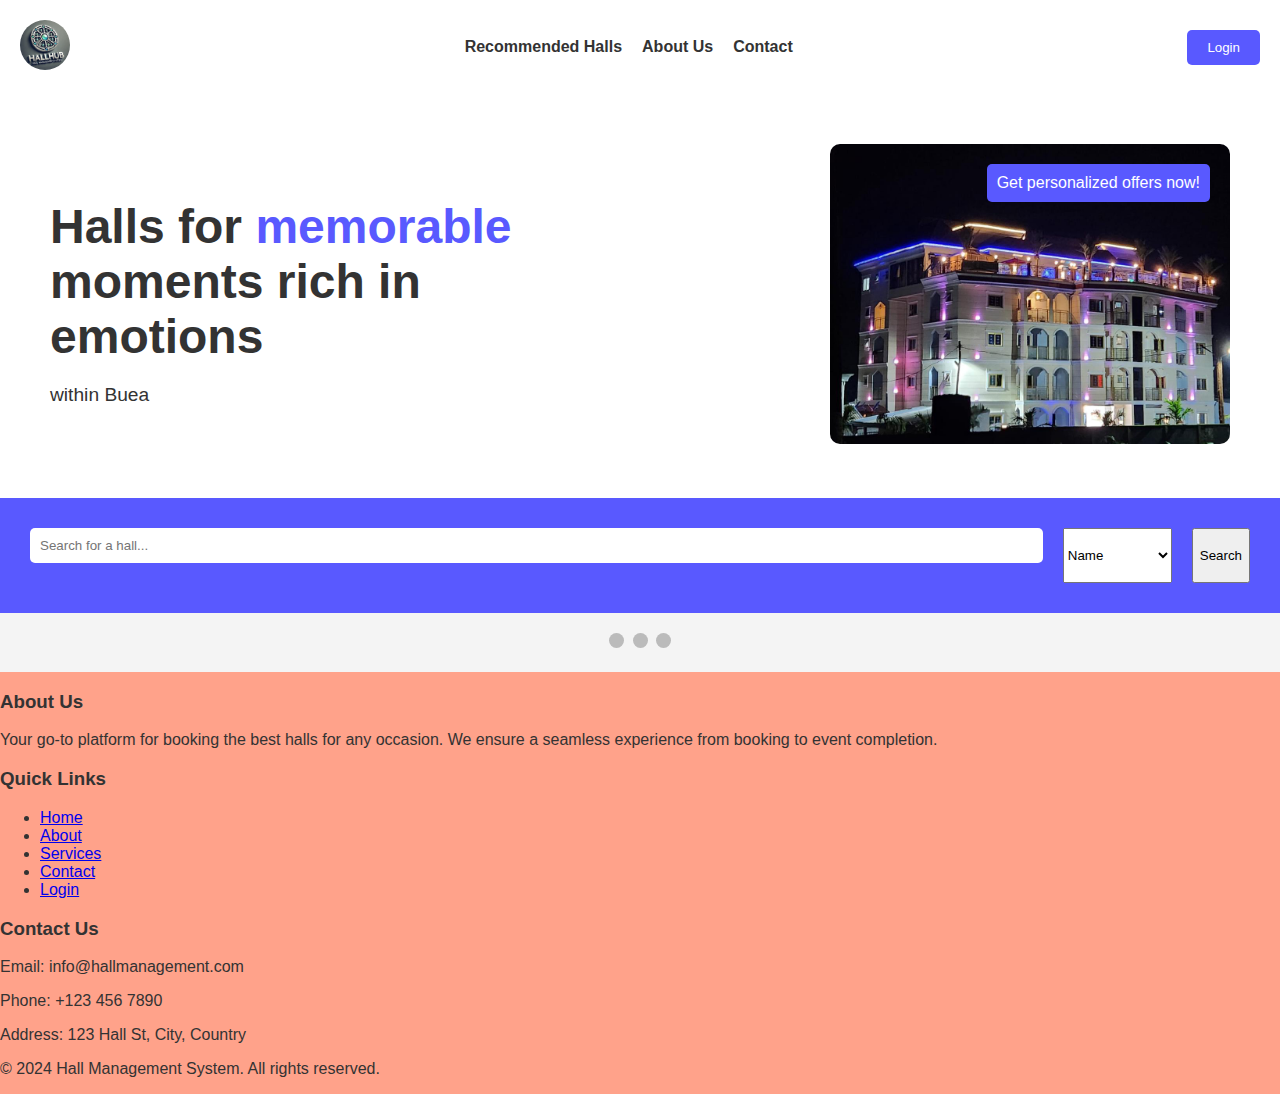
<file: home/user/index.html>
<!DOCTYPE html>
<html lang="en">
<head>
    <meta charset="UTF-8">
    <meta name="viewport" content="width=device-width, initial-scale=1.0">
    <title>Hotel Booking</title>
    <link rel="stylesheet" href="style.css">
</head>
<body>
    <header>
        <div class="logo">
            <img src="./images/logo.jpg" alt="Hotel Arc Logo">
        </div>
        <nav>
            <ul>
                <li><a href="options/view_hall.php">Recommended Halls</a></li>
                <li><a href="about.html">About Us</a></li>
                <li><a href="contact.html">Contact</a></li>
            </ul>
        </nav>
        <button onclick="window.location.href='auth/login.html'" class="login-btn">Login</button>
    </header>

    <section class="hero">
        <div class="hero-content">
            <h1>Halls for <span class="highlight">memorable</span> moments rich in emotions</h1>
            <p>within Buea</p>
        </div>
        <div class="hero-image">
            <img src="images/pic1.jpg" alt="Hotel Building">
            <div class="offer">
                <span>Get personalized offers now!</span>
            </div>
        </div>
    </section>

    <section class="booking">
        <form class="form-group" action="options/search_hall.php" method="get">
            <input type="search" name="query" placeholder="Search for a hall..." required>
            <select name="search_by" class="form-group">
              <option value="name">Name</option>
              <option value="location">Location</option>
              <option value="capacity">Capacity</option>
              <option value="rental_per_day">Rental per day</option>
            </select>
            <button class="form-group" type="submit">Search</button>
        </form>
    </section>

    <section class="slideshow">
        <div class="slideshow-container">
            <!-- Slide 1 - shows
            <div class="slide fade">
                <img src="images/slide1.jpg" alt="Hall 1" class="slide-image">
                <div class="caption">Hall 1 - Spacious Conference Room</div>
            </div>
    
            <div class="slide fade">
                <img src="images/slide2.jpg" alt="Hall 2" class="slide-image">
                <div class="caption">Hall 2 - Elegant Banquet Hall</div>
            </div>

            <div class="slide fade">
                <img src="images/slide3.jpg" alt="Hall 3" class="slide-image">
                <div class="caption">Hall 3 - Modern Meeting Room</div>
            </div>

            >
            <!-- Navigation buttons -->
            <a class="prev" onclick="changeSlide(-1)">&#10094;</a>
            <a class="next" onclick="changeSlide(1)">&#10095;</a>
        </div>

        <!-- Dots for slide indicators -->
        <div class="dots">
            <span class="dot" onclick="currentSlide(1)"></span>
            <span class="dot" onclick="currentSlide(2)"></span>
            <span class="dot" onclick="currentSlide(3)"></span>
        </div>
    </section>

    <script src="action.js"></script> <!-- Corrected script reference -->
    
    <footer>
        <div class="footer-container">
            <div class="footer-section">
                <h3>About Us</h3>
                <p>Your go-to platform for booking the best halls for any occasion. We ensure a seamless experience from booking to event completion.</p>
            </div>
            <div class="footer-section">
                <h3>Quick Links</h3>
                <ul>
                    <li><a href="index.php">Home</a></li>
                    <li><a href="about.php">About</a></li>
                    <li><a href="services.php">Services</a></li>
                    <li><a href="contact.php">Contact</a></li>
                    <li><a href="login.php">Login</a></li>
                </ul>
            </div>
            <div class="footer-section">
                <h3>Contact Us</h3>
                <p>Email: info@hallmanagement.com</p>
                <p>Phone: +123 456 7890</p>
                <p>Address: 123 Hall St, City, Country</p>
            </div>
        </div>
        <div class="footer-bottom">
            <p>&copy; 2024 Hall Management System. All rights reserved.</p>
        </div>
    </footer>
    
</body>
</html>
</file>
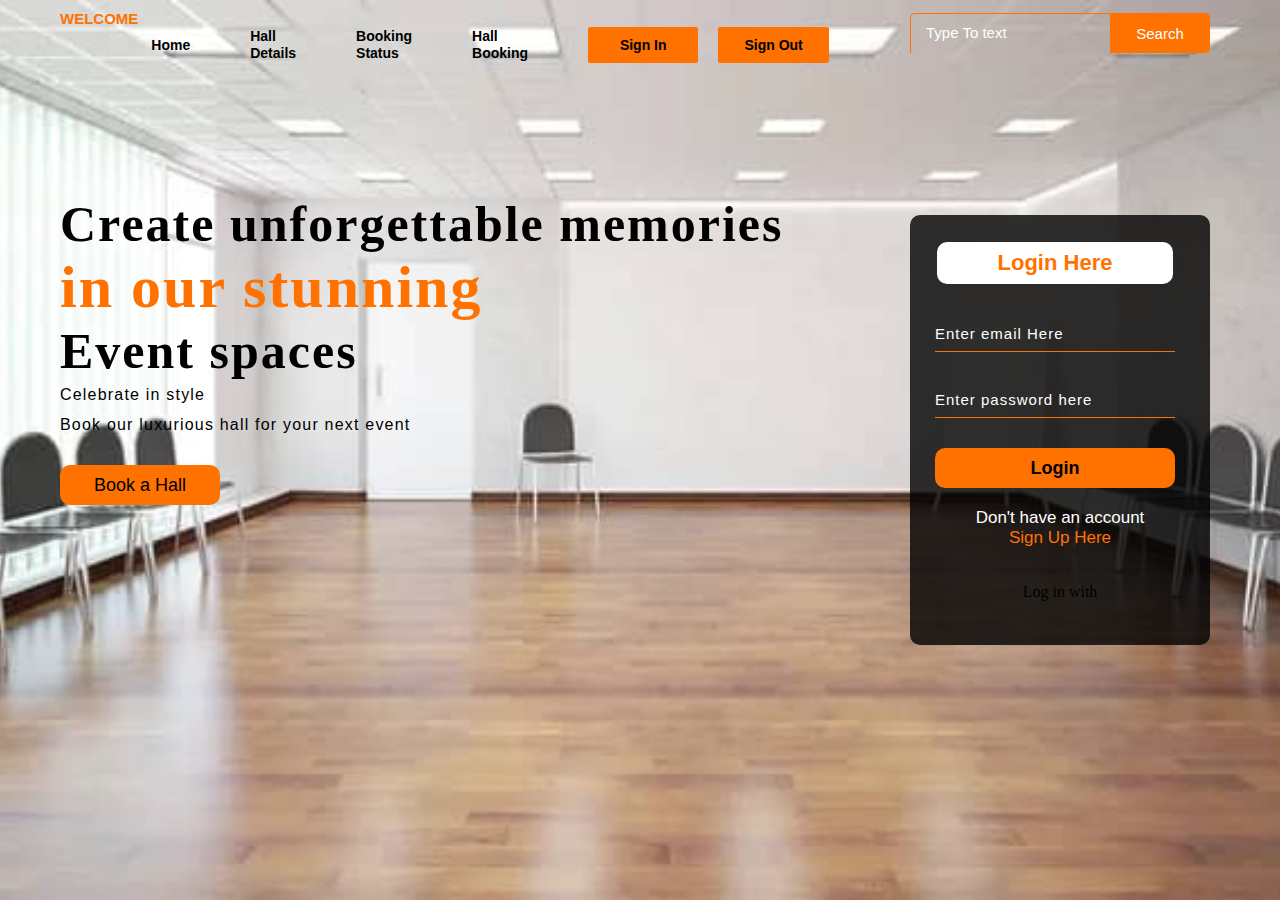
<file: Homepage.html>
<!DOCTYPE html>
<html lang="en">
<head>
    <meta charset="UTF-8">
    <meta name="viewport" content="width=device-width, initial-scale=1.0">
    <title>Homepage</title>
    <link rel="stylesheet" href="Homepage.css">
</head>
<body>
<div class="main">
    <div class="navbar">
        <div class="icon">
            <h2 class="logo">WELCOME</h2>
        </div>
        <div class="menu">
            <ul>
                <li><a href="#">Home</a></li>
                <li><a href="#">Hall Details</a></li>
                <li><a href="#">Booking Status</a></li>
                <li><a href="#">Hall Booking</a></li>
                <li><a href="#" class="button2">Sign In</a></li>
                <li><a href="#" class="button3">Sign Out</a></li>
            </ul>
        </div>
        <div class="search">
            <input class="srch" type="search" name="" placeholder="Type To text">
            <a href="#"><button class="btn">Search</button></a>
        </div>
    </div>
    <div class="content">
        <h1>Create unforgettable memories<br><span>in our stunning</span> <br>Event spaces</h1>
        <p class="par">Celebrate in style
            <br>Book our luxurious hall for your next event</p>

            <button class="cn"><a href="#">Book a Hall</a></button>

            <div class="form">
                <h2>Login Here</h2>
                <input type="email" name="email" placeholder="Enter email Here">
                <input type="password" name="" placeholder="Enter password here">
                <button class="btnn"><a href="#">Login</a></button>

                <p class="link">Don't have an account<br>
                <a href="#">Sign Up Here</a></p>
                <p class="liw">Log in with</p>
            </div>
    </div>
</div>
</body>
</html>
</file>
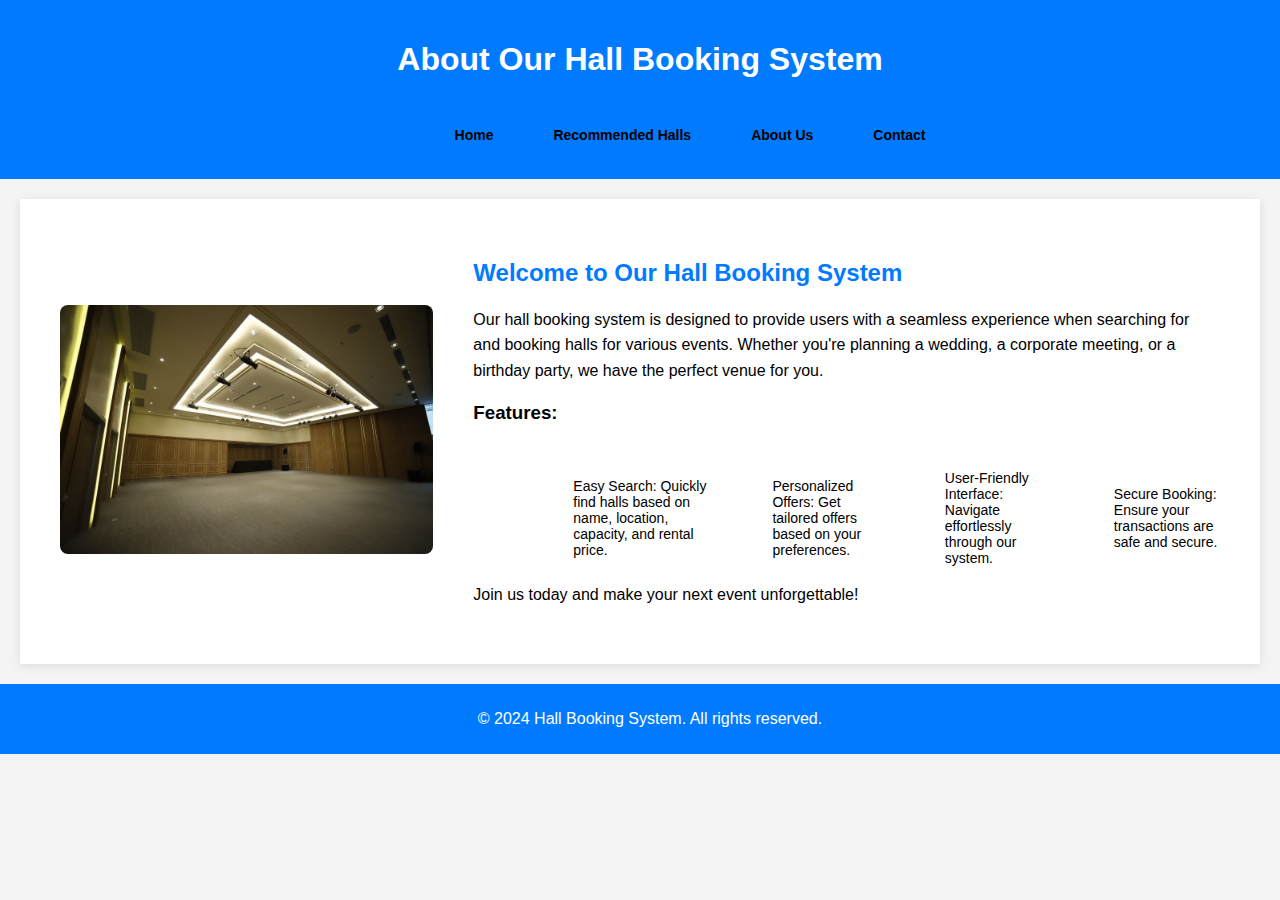
<file: home/user/about.html>
<!DOCTYPE html>
<html lang="en">
<head>
    <meta charset="UTF-8">
    <meta name="viewport" content="width=device-width, initial-scale=1.0">
    <title>About Us</title>
    <link rel="stylesheet" href="about.css">
</head>
<body>
    <header>
        <h1>About Our Hall Booking System</h1>
        <nav>
            <ul>
                <li><a href="index.html">Home</a></li>
                <li><a href="options/view_hall.php">Recommended Halls</a></li>
                <li><a href="about.html">About Us</a></li>
                <li><a href="contact.html">Contact</a></li>
            </ul>
    </header>

    <div class="container">
        <div class="image-section">
            <img src="images/about.jpg" alt="About Our Hall">
        </div>
        <div class="info-section">
            <h2>Welcome to Our Hall Booking System</h2>
            <p>Our hall booking system is designed to provide users with a seamless experience when searching for and booking halls for various events. Whether you're planning a wedding, a corporate meeting, or a birthday party, we have the perfect venue for you.</p>
            <h3>Features:</h3>
            <ul>
                <li>Easy Search: Quickly find halls based on name, location, capacity, and rental price.</li>
                <li>Personalized Offers: Get tailored offers based on your preferences.</li>
                <li>User-Friendly Interface: Navigate effortlessly through our system.</li>
                <li>Secure Booking: Ensure your transactions are safe and secure.</li>
            </ul>
            <p>Join us today and make your next event unforgettable!</p>
        </div>
    </div>

    <footer>
        <p>&copy; 2024 Hall Booking System. All rights reserved.</p>
    </footer>
</body>
</html>
</file>
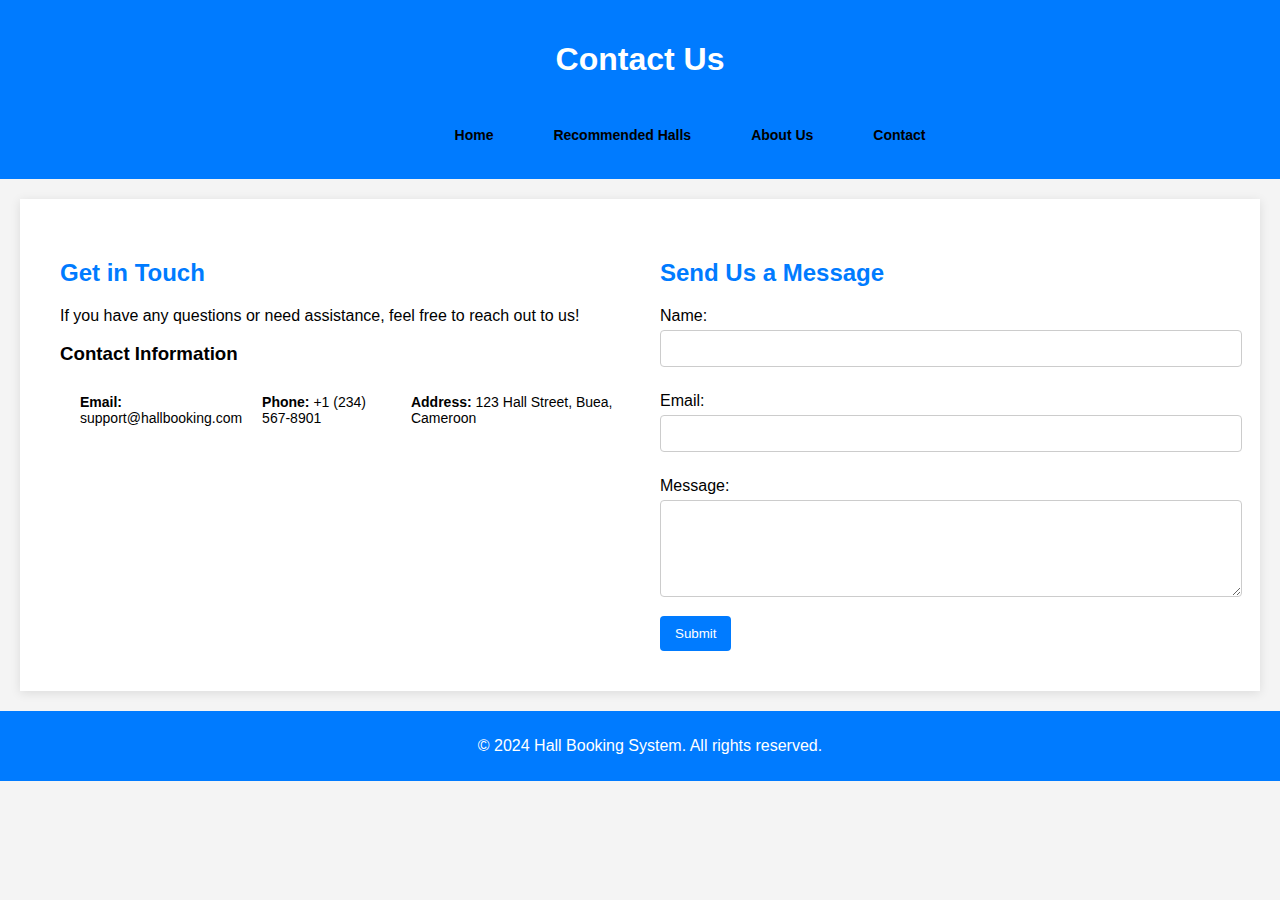
<file: home/user/contact.html>
<!DOCTYPE html>
<html lang="en">
<head>
    <meta charset="UTF-8">
    <meta name="viewport" content="width=device-width, initial-scale=1.0">
    <title>Contact Us</title>
    <link rel="stylesheet" href="contact.css">
</head>
<body>
    <header>
        <h1>Contact Us</h1>
        <nav>
            <ul>
                <li><a href="index.html">Home</a></li>
                <li><a href="options/view_hall.php">Recommended Halls</a></li>
                <li><a href="about.html">About Us</a></li>
                <li><a href="contact.html">Contact</a></li>
            </ul>
    </header>

    <div class="container">
        <div class="contact-info">
            <h2>Get in Touch</h2>
            <p>If you have any questions or need assistance, feel free to reach out to us!</p>
            <h3>Contact Information</h3>
            <ul>
                <li><strong>Email:</strong> support@hallbooking.com</li>
                <li><strong>Phone:</strong> +1 (234) 567-8901</li>
                <li><strong>Address:</strong> 123 Hall Street, Buea, Cameroon</li>
            </ul>
        </div>
        <div class="contact-form">
            <h2>Send Us a Message</h2>
            <form action="submit_contact.php" method="post">
                <label for="name">Name:</label>
                <input type="text" id="name" name="name" required>
                
                <label for="email">Email:</label>
                <input type="email" id="email" name="email" required>
                
                <label for="message">Message:</label>
                <textarea id="message" name="message" rows="5" required></textarea>
                
                <button type="submit">Submit</button>
            </form>
        </div>
    </div>

    <footer>
        <p>&copy; 2024 Hall Booking System. All rights reserved.</p>
    </footer>
</body>
</html>
</file>
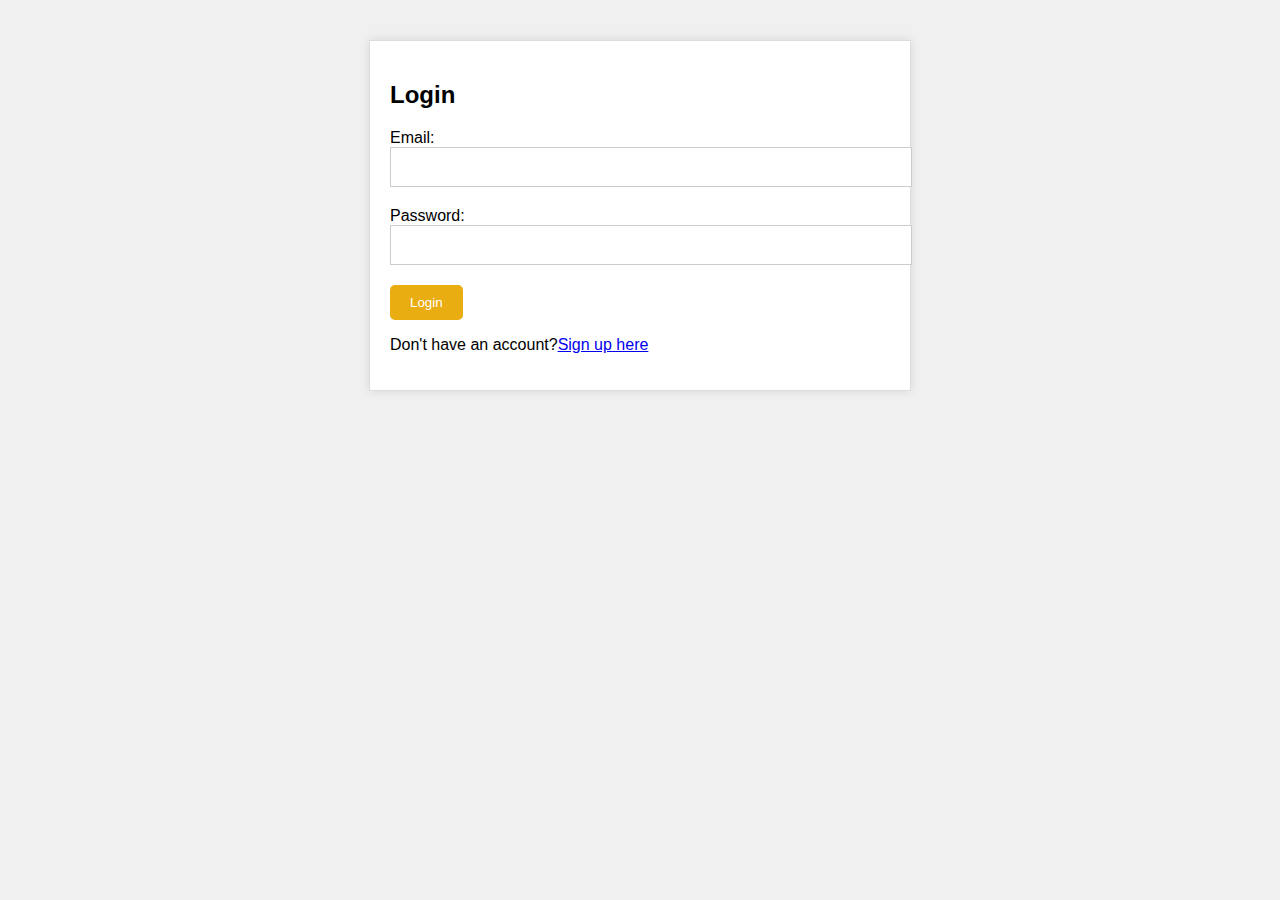
<file: home/user/login.html>
<!-- login.html -->
<!DOCTYPE html>
<html lang="en">
<head>
    <meta charset="UTF-8">
    <meta name="viewport" content="width=device-width, initial-scale=1.0">
    <title>Login</title>
    <link rel="stylesheet" href="login.css">
</head>
<body>
    <div class="container">
        <h2>Login</h2>
        <form action="login.php" method="post">
            <div class="form-group">
                <label for="email">Email:</label>
                <input type="email" id="email" name="email" class="form-control" required>
            </div>
            <div class="form-group">
                <label for="password">Password:</label>
                <input type="password" id="password" name="password" class="form-control" required>
            </div>
            <input type="submit" name="submit" value="Login" class="btn-submit">
        </form>
        <p>Don't have an account?<a href="registration.php">Sign up here</a></p>
    </div>
</body>
</html>
</file>
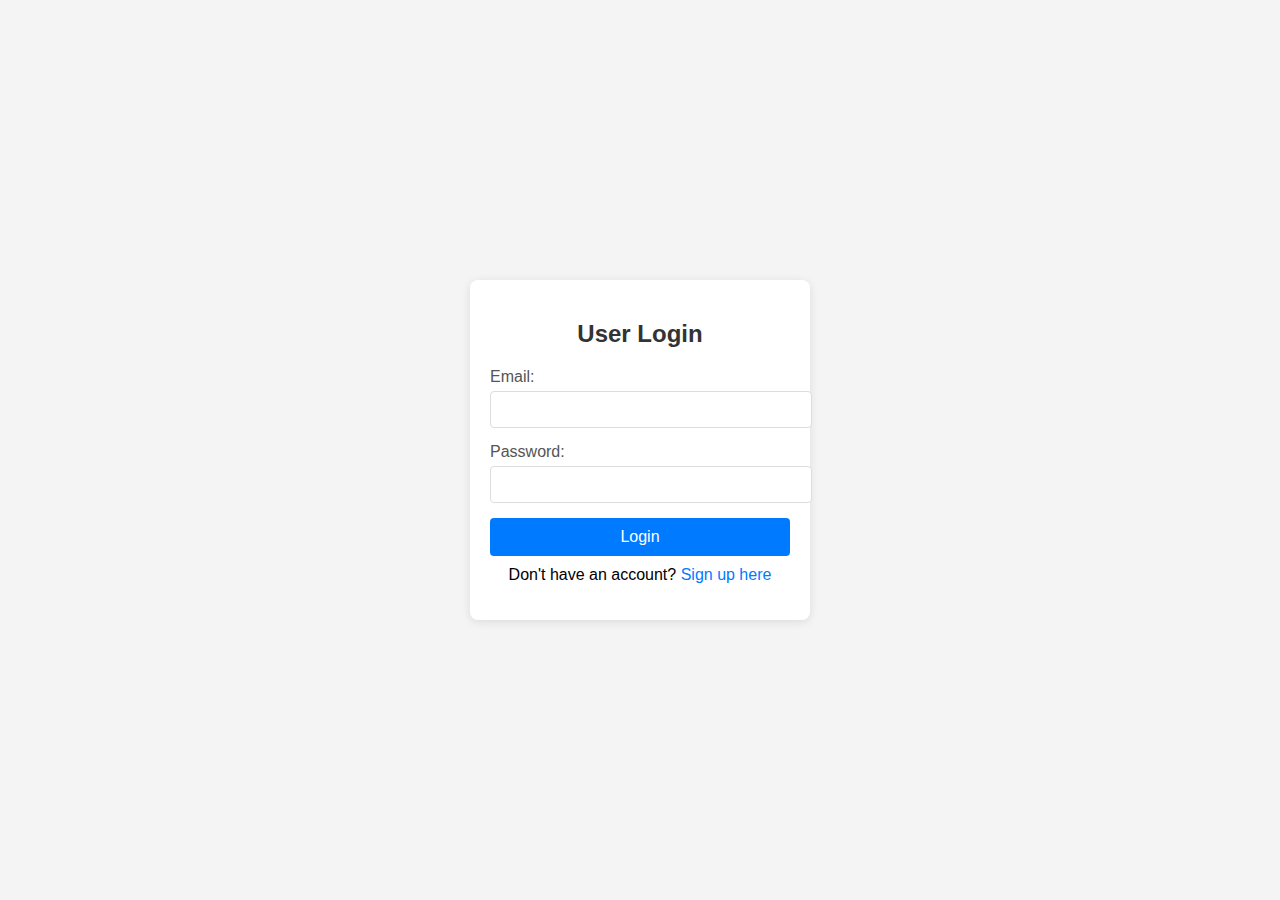
<file: home/user/auth/login.html>
<!-- login.html -->
<!DOCTYPE html>
<html lang="en">
<head>
    <meta charset="UTF-8">
    <meta name="viewport" content="width=device-width, initial-scale=1.0">
    <title>Login</title>
    <link rel="stylesheet" href="login.css">

</head>
<body>
    <div class="container">
        <h2>User Login</h2>
        <form action="login.php" method="post">
            <div class="form-group">
                <label for="email">Email:</label>
                <input type="email" id="email" name="email" class="form-control" required>
            </div>
            <div class="form-group">
                <label for="password">Password:</label>
                <input type="password" id="password" name="password" class="form-control" required>
            </div>
            <input type="submit" name="submit" value="Login" class="btn-submit">
        </form>
        <p>Don't have an account? <a href="registration.php">Sign up here</a></p>
    </div>
</body>
</html>
</file>
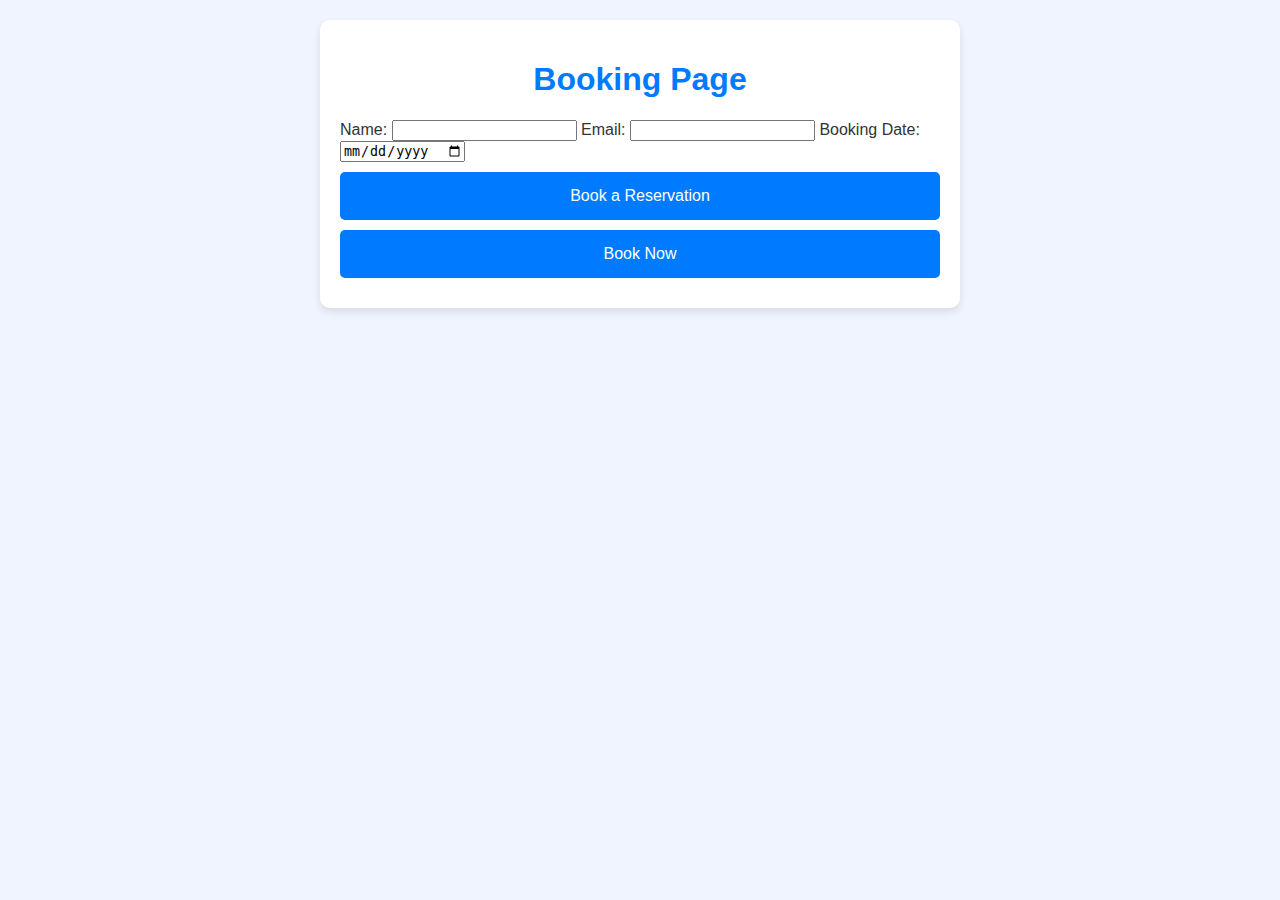
<file: home/user/booking/booking.html>
<!DOCTYPE html>
<html lang="en">
<head>
    <meta charset="UTF-8">
    <meta name="viewport" content="width=device-width, initial-scale=1.0">
    <title>Booking Page</title>
    <style>
        body {
            font-family: Arial, sans-serif;
            background-color: #f0f4ff;
            color: #333;
            margin: 0;
            padding: 20px;
        }

        .container {
            max-width: 600px;
            margin: auto;
            background: white;
            padding: 20px;
            border-radius: 10px;
            box-shadow: 0 4px 8px rgba(0, 0, 0, 0.1);
        }

        h1 {
            text-align: center;
            color: #007bff; /* Primary blue color */
        }

        .button {
            display: block;
            width: 100%;
            padding: 15px;
            margin: 10px 0;
            border: none;
            border-radius: 5px;
            color: white;
            background-color: #007bff; /* Primary blue color */
            cursor: pointer;
            font-size: 16px;
            transition: background-color 0.3s;
        }

        .button:hover {
            background-color: #0056b3; /* Darker blue on hover */
        }

        .payment-options {
            display: none; /* Hidden by default */
            margin-top: 20px;
        }
    </style>
</head>
<body>

<div class="container">
    <h1>Booking Page</h1>
    <form id="bookingForm" method="POST" action="save_booking.php">
        <label for="name">Name:</label>
        <input type="text" id="name" name="name" required>

        <label for="email">Email:</label>
        <input type="email" id="email" name="email" required>

        <label for="date">Booking Date:</label>
        <input type="date" id="date" name="date" required>

        <button type="button" class="button" id="reserveButton">Book a Reservation</button>
        <button type="button" class="button" id="bookNowButton">Book Now</button>

        <div class="payment-options" id="paymentOptions">
            <h2>Payment Options</h2>
            <div class="payment-option">
                <input type="radio" id="creditCard" name="payment" value="Credit Card" required>
                <label for="creditCard">Credit Card</label>
            </div>
            <div class="payment-option">
                <input type="radio" id="paypal" name="payment" value="PayPal" required>
                <label for="paypal">PayPal</label>
            </div>
            <div class="payment-option">
                <input type="radio" id="bankTransfer" name="payment" value="Bank Transfer" required>
                <label for="bankTransfer">Bank Transfer</label>
            </div>
            <button type="submit" class="button">Confirm Payment</button>
        </div>
    </form>
</div>

<script>
    document.getElementById('reserveButton').addEventListener('click', function() {
        document.getElementById('paymentOptions').style.display = 'block';
    });

    document.getElementById('bookNowButton').addEventListener('click', function() {
        document.getElementById('paymentOptions').style.display = 'block';
    });
</script>

</body>
</html>
</file>
<file: home/user/style.css>
body {
    font-family: 'Arial', sans-serif;
    margin: 0;
    padding: 0;
    background-color: rgba(255, 122, 89, 0.7);
    color: #333;
}

header {
    display: flex;
    justify-content: space-between;
    align-items: center;
    padding: 20px;
    background-color: #fff;
    box-shadow: 0 2px 10px rgba(0, 0, 0, 0.1);
}

.logo img {
    height: 50px;
    border-radius: 50px;
}

nav ul {
    list-style: none;
    display: flex;
    gap: 20px;
    margin: 0;
    padding: 0;
}

nav a {
    text-decoration: none;
    color: #333;
    font-weight: bold;
}

nav a:hover{
    text-decoration: underline;
    color: #1d3bd1;
    font-weight: bold;
}

.login-btn {
    padding: 10px 20px;
    background-color: #5959ff;
    color: #fff;
    border: none;
    border-radius: 5px;
    cursor: pointer;
}

.hero {
    display: flex;
    justify-content: space-between;
    align-items: center;
    padding: 50px;
    background-color: #fff;
}

.hero-content {
    max-width: 500px;
}

.hero h1 {
    font-size: 3rem;
    margin-bottom: 20px;
}

.hero .highlight {
    color: #5959ff;
}

.hero p {
    font-size: 1.2rem;
    margin-bottom: 20px;
}

.tour-btn {
    padding: 15px 30px;
    background-color: #5959ff;
    color: #fff;
    border: none;
    border-radius: 5px;
    cursor: pointer;
}

.hero-image {
    position: relative;
}

.hero-image img {
    width: 400px;
    border-radius: 10px;
}

.offer {
    position: absolute;
    top: 20px;
    right: 20px;
    background-color: #5959ff;
    color: #fff;
    padding: 10px;
    border-radius: 5px;
}

.booking {
    background-color:#5959ff;
    color: #fff;
    padding: 30px;
    text-align: center;
}

.booking form {
    display: flex;
    justify-content: space-between;
    gap: 20px;
}

.form-group {
    flex: 1;
}

.form-group label {
    display: block;
    margin-bottom: 5px;
    font-weight: bold;
}

.form-group input {
    width: 100%;
    padding: 10px;
    border: none;
    border-radius: 5px;
    margin-bottom: 20px;
}

.search-btn {
    padding: 15px 30px;
    background-color: #fff;
    color: #5959ff;
    border: none;
    border-radius: 5px;
    cursor: pointer;
    font-weight: bold;
}
.additional-image {
    width: 100%; 
    height: auto; 
    margin: 20px 0; 
    border-radius: 10px; 
}
.slideshow-container {
    max-width: 100%;
    position: relative;
    margin: auto;
    border-radius: 10px; /* Optional: Add rounded corners */
    overflow: hidden;
}

.slide {
    display: none;
    width: 100%;
}

.slide-image {
    width: 40%; /* Reduced from 60% to 40% */
    height: auto;
}

.caption {
    color: #fff;
    font-size: 18px;
    padding: 15px;
    text-align: center;
    background-color: rgba(0, 0, 0, 0.5); /* Semi-transparent black background */
    position: absolute;
    bottom: 0;
    width: 100%;
}

.prev, .next {
    cursor: pointer;
    position: absolute;
    top: 50%;
    width: auto;
    padding: 16px;
    margin-top: -22px;
    color: white;
    font-weight: bold;
    font-size: 18px;
    transition: 0.6s ease;
    border-radius: 0 3px 3px 0;
    user-select: none;
}

.next {
    right: 0;
    border-radius: 3px 0 0 3px;
}

.prev:hover, .next:hover {
    background-color: rgba(64, 12, 176, 0.8);
}

.dots {
    text-align: center;
    padding: 20px 0;
    background-color: #f4f4f4;
}

.dot {
    cursor: pointer;
    height: 15px;
    width: 15px;
    margin: 0 2px;
    background-color: #bbb;
    border-radius: 50%;
    display: inline-block;
    transition: background-color 0.6s ease;
}

.active, .dot:hover {
    background-color: #717171;
}

.fade {
    animation-name: fade;
    animation-duration: 1.5s;
}

@keyframes fade {
    from {opacity: .4} 
    to {opacity: 1}
}
</file>
<file: Homepage.css>
*{
    margin: 0;
    padding: 0;
}

.main{
    width: 100%;
    background-image:  url(background.jpg);
    background-position: center;
    background-size: cover;
    height: 100vh;
}

.navbar{
    width: 1200px;
    height: 75px;
    margin: auto;
}

.icon{
    width: 200px;
    float: left;
    height: 70px;
}

.logo{
    color: #ff7200;
    font-size: 15px;
    font-family: Arial;
    padding-left: 20px;
    float: left;
    padding-top: 10px;
}

.menu{
    width: 400px;
    float: left;
    height: 70px;
}

ul{
    list-style: none;
    display: flex;
    justify-content: center;
    align-items: center;
}

ul li{
    list-style: none;
    margin-left: 82px;
    margin-top: 27px;
    font-size: 14px;
    padding-left: 20px;
    margin-left: 40px;
}

ul li a{
    text-decoration: none;
    color: black;
    font-family: Arial;
    font-weight: bold;
    transform: 0.4s ease-in-out;
}

ul li a:hover{
    color: red;
}

.search{
    width: 330px;
    float: left;
    margin-left: 270px;
}

.srch{
    font-family: 'Times New Roman';
    width: 200px;
    height: 40px;
    background: transparent;
    border: 1px solid #ff7200;
    margin-top: 13px;
    color: #fff;
    border-right: none;
    font-size: 15px;
    float: left;
    padding: 15px;
    border-bottom: 5px;
    border-top-left-radius: 5px;
}

.btn{
    width: 100px;
    height: 40px;
    background: #ff7200;
    border: 2px solid #ff7200;
    margin-top: 13px;
    color: #fff;
    font-size: 15px;
    border-bottom-right-radius: 5px;
    border-top-right-radius: 5px;
}

.button2{
    display: flex;
    justify-content: center;
    align-items: center;
    text-decoration: none;
    padding: 10px 20px;
    height: 100%;
    width: 100%;
    border: none;
    outline: none;
    border-radius: 2px;
    background: #ff7200;
}

.button3{
    display: flex;
    justify-content: center;
    align-items: center;
    text-decoration: none;
    padding: 10px 20px;
    height: 100%;
    width: 100%;
    border: none;
    border-radius: 2px;
    background-color: #ff7200;
}

.btn:focus{
    outline: none; 
}

.srch:focus{
    outline: none;
}

.content{
    width: 1200px;
    height: auto;
    margin: auto;
    position: relative;
}

.content .par{
    padding-left: 20px;
    padding-bottom: 25px;
    font-family: Arial;
    letter-spacing: 1.2px;
    line-height: 30px;
}

.content h1{
    font-family: 'Times New Roman';
    font-size: 50px;
    padding-left: 20px;
    margin-top: 10%;
    letter-spacing: 2px;
}

.content .cn{
    width: 160px;
    height: 40px;
    background: #ff7200;
    border: none;
    margin-left: 20px;
    font-size: 18px;
    border-radius: 10px;
    cursor: pointer;
    transition: .4s ease;
}

.content .cn a{
    text-decoration: none;
    color: black;
}

.cn:hover{
    background: #fff;
}

.content span{
    color: #ff7200;
    font-size: 60px;
}

.form{
    width: 250px;
    height: 380px;
    background: linear-gradient(to top, rgba(0,0,0,0.8)50%,rgba(0,0,0,0.8)50%);
    position: absolute;
    top: 20px;
    left: 870px;
    border-radius: 10px;
    padding: 25px;
}

.form h2{
    width: 220px;
    font-family: sans-serif;
    text-align: center;
    color: #ff7200;
    font-size: 22px;
    background-color: #fff;
    border-radius: 10px;
    margin: 2px;
    padding: 8px;
}

.form input{
    width: 240px;
    height: 35px;
    background: transparent;
    border-bottom: 1px solid #ff7200;
    border-top: none;
    border-right: none;
    border-left: none;
    color: #fff;
    font-size: 15px;
    letter-spacing: 1px;
    margin-top: 30px;
    font-family: sans-serif;
}

.form input:focus{
    outline: none;
}

::placeholder{
    color: #fff;
    font-family: Arial;
}

.btnn{
    width: 240px;
    height: 40px;
    background: #ff7200;
    border: none;
    margin-top: 30px;
    font-size: 18px;
    border-radius: 10px;
    cursor: pointer;
    color: #fff;
}

.btnn:hover{
    background: #fff;
    color: #ff7200;
}

.btnn a{
    text-decoration: none;
    color: #000;
    font-weight: bold;
}

.form .link{
    font-family: Arial, Helvetica, sans-serif;
    font-size: 17px;
    padding: 20px;
    text-align: center;
    color: #fff;
}

.form .link a{
    text-decoration: none;
    color: #ff7200;
}

.liw{
    padding-top: 15px;
    padding-bottom: 10px;
    text-align: center;
}
</file>
<file: home/user/about.css>
body {
    font-family: Arial, sans-serif;
    margin: 0;
    padding: 0;
    background-color: #f4f4f4;
}

header {
    background-color: #007BFF;
    color: white;
    padding: 20px;
    text-align: center;
}

.container {
    display: flex;
    align-items: center;
    max-width: 1200px;
    margin: 20px auto;
    padding: 20px;
    background-color: white;
    box-shadow: 0 2px 10px rgba(0, 0, 0, 0.1);
}

.image-section {
    flex: 1;
    padding: 20px;
}

.image-section img {
    max-width: 100%;
    height: auto;
    border-radius: 8px;
}

.info-section {
    flex: 2;
    padding: 20px;
}

.info-section h2 {
    color: #007BFF;
}

.info-section p {
    line-height: 1.6;
}

footer {
    text-align: center;
    padding: 10px;
    background-color: #007BFF;
    color: white;
    position: relative;
    bottom: 0;
    width: 100%;
}
ul{
    list-style: none;
    display: flex;
    justify-content: center;
    align-items: center;
}

ul li{
    list-style: none;
    margin-left: 82px;
    margin-top: 27px;
    font-size: 14px;
    padding-left: 20px;
    margin-left: 40px;
}

ul li a{
    text-decoration: none;
    color: black;
    font-family: Arial;
    font-weight: bold;
    transform: 0.4s ease-in-out;
}

ul li a:hover{
    color: red;
}
</file>
<file: home/user/contact.css>
body {
    font-family: Arial, sans-serif;
    margin: 0;
    padding: 0;
    background-color: #f4f4f4;
}

header {
    background-color: #007BFF;
    color: white;
    padding: 20px;
    text-align: center;
}

.container {
    display: flex;
    justify-content: space-between;
    max-width: 1200px;
    margin: 20px auto;
    padding: 20px;
    background-color: white;
    box-shadow: 0 2px 10px rgba(0, 0, 0, 0.1);
}

.contact-info {
    flex: 1;
    padding: 20px;
}

.contact-info h2, .contact-form h2 {
    color: #007BFF;
}

.contact-info ul {
    list-style-type: none;
    padding: 0;
}

.contact-info li {
    margin: 10px 0;
}

.contact-form {
    flex: 1;
    padding: 20px;
}

.contact-form label {
    margin-top: 10px;
    display: block;
}

.contact-form input, .contact-form textarea {
    width: 100%;
    padding: 10px;
    margin: 5px 0 15px;
    border: 1px solid #ccc;
    border-radius: 4px;
}

.contact-form button {
    background-color: #007BFF;
    color: white;
    padding: 10px 15px;
    border: none;
    border-radius: 4px;
    cursor: pointer;
}

.contact-form button:hover {
    background-color: #0056b3;
}

footer {
    text-align: center;
    padding: 10px;
    background-color: #007BFF;
    color: white;
    position: relative;
    bottom: 0;
    width: 100%;
}
ul{
    list-style: none;
    display: flex;
    justify-content: center;
    align-items: center;
}

ul li{
    list-style: none;
    margin-left: 82px;
    margin-top: 27px;
    font-size: 14px;
    padding-left: 20px;
    margin-left: 40px;
}

ul li a{
    text-decoration: none;
    color: black;
    font-family: Arial;
    font-weight: bold;
    transform: 0.4s ease-in-out;
}

ul li a:hover{
    color: red;
}
</file>
<file: home/user/login.css>
/* style.css */
body {
    font-family: Arial, sans-serif;
    background-color: #f0f0f0;
}

.container {
    margin-top: 30px;
    max-width: 500px;
    margin: 40px auto;
    padding: 20px;
    background-color: #fff;
    border: 1px solid #ddd;
    box-shadow: 0 0 10px rgba(0, 0, 0, 0.1);
}

.form-group {
    margin-bottom: 20px;
}

.form-control {
    width: 100%;
    padding: 10px;
    font-size: 16px;
    border: 1px solid #ccc;
}

.form-control:focus {
    border-color: #aaa;
    box-shadow: 0 0 10px rgba(0, 0, 0, 0.1);
}

.btn-submit {
    background-color: rgb(233, 172, 17);
    color: #fff;
    padding: 10px 20px;
    border: none;
    border-radius: 5px;
    cursor: pointer;
}

.btn-submit:hover {
    background-color: #245926;
}
</file>
<file: home/user/auth/login.css>
body {
    font-family: Arial, sans-serif;
    background-color: #f4f4f4;
    display: flex;
    justify-content: center;
    align-items: center;
    height: 100vh;
    margin: 0;
}

.container {
    background: white;
    padding: 20px;
    border-radius: 8px;
    box-shadow: 0 2px 10px rgba(0, 0, 0, 0.1);
    width: 300px;
}

h2 {
    text-align: center;
    color: #333;
}

.form-group {
    margin-bottom: 15px;
}

label {
    display: block;
    margin-bottom: 5px;
    color: #555;
}

input[type="email"],
input[type="password"] {
    width: 100%;
    padding: 10px;
    border: 1px solid #ddd;
    border-radius: 4px;
    transition: border-color 0.3s;
}

input[type="email"]:focus,
input[type="password"]:focus {
    border-color: #007BFF;
    outline: none;
}

.btn-submit {
    width: 100%;
    padding: 10px;
    background-color: #007BFF;
    color: white;
    border: none;
    border-radius: 4px;
    cursor: pointer;
    font-size: 16px;
    transition: background-color 0.3s;
}

.btn-submit:hover {
    background-color: #0056b3;
}

p {
    text-align: center;
    margin-top: 10px;
}

a {
    color: #007BFF;
    text-decoration: none;
}

a:hover {
    text-decoration: underline;
}
</file>
